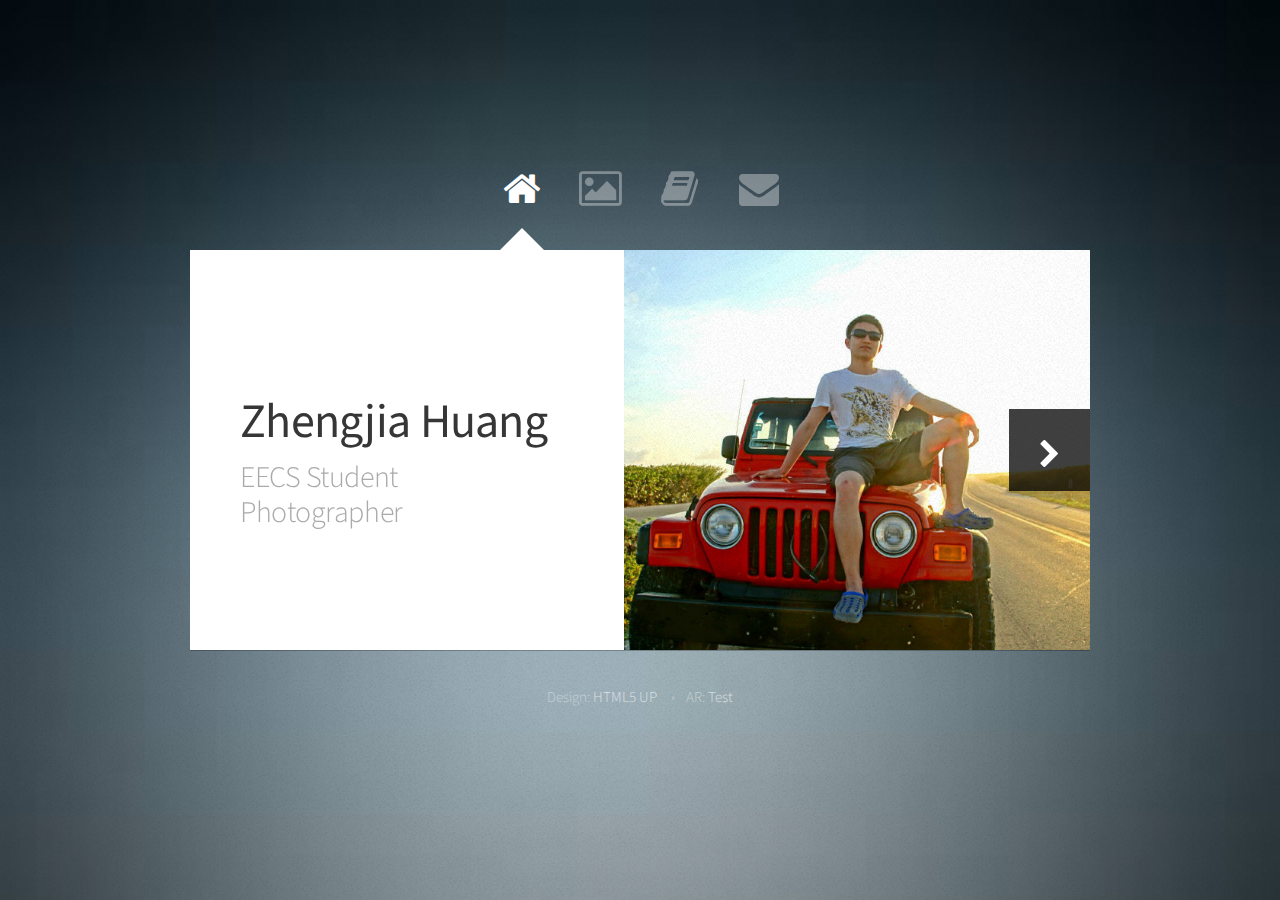
<file: index.html>
<!DOCTYPE HTML>
<!--
	Astral by HTML5 UP
	html5up.net | @n33co
	Free for personal and commercial use under the CCA 3.0 license (html5up.net/license)
-->
<html>
	<head>
		<title>Zhengjia's Website</title>
		<meta charset="utf-8" />
		<meta name="viewport" content="width=device-width, initial-scale=1" />
		<!--[if lte IE 8]><script src="assets/js/ie/html5shiv.js"></script><![endif]-->
		<link rel="stylesheet" href="assets/css/main.css" />
		<noscript><link rel="stylesheet" href="assets/css/noscript.css" /></noscript>
		<!--[if lte IE 8]><link rel="stylesheet" href="assets/css/ie8.css" /><![endif]-->
	</head>
	<body>
		<!-- Wrapper-->
			<div id="wrapper">

				<!-- Nav -->
					<nav id="nav">
						<a href="#me" class="icon fa-home active"><span>Me</span></a>
						<a href="#photography" class="icon fa-photo"><span>Photography</span></a>
						<a href="#research" class="icon fa-book"><span>Research</span></a>
						<a href="#contact" class="icon fa-envelope"><span>Contact</span></a>
					</nav>

				<!-- Main -->
					<div id="main">

						<!-- Me -->
							<article id="me" class="panel">
								<header>
									<h1>Zhengjia Huang</h1>
									<p>EECS Student 
										<br> 
										Photographer </p>
								</header>
								<a href="#photography" class="jumplink pic">
									<span class="arrow icon fa-chevron-right"><span>See my photos</span></span>
									<img src="images/me.jpg" alt="" />
								</a>
							</article>

						<!-- Photograph -->
							<article id="photography" class="panel">
								<header>
									<h2>My photos</h2>
								</header>
								<p>
									I love photography. Here are some selected works of mine.
								</p>
								<section>
									<div class="row">

										<div class="4u 12u$(mobile)">
											<a href="#" class="image fit"><img src="images/photography/pic01.jpg" alt=""></a>
										</div>
										<div class="4u 12u$(mobile)">
											<a href="#" class="image fit"><img src="images/photography/pic02.jpg" alt=""></a>
										</div>
										<div class="4u$ 12u$(mobile)">
											<a href="#" class="image fit"><img src="images/photography/pic03.jpg" alt=""></a>
										</div>
										<div class="4u 12u$(mobile)">
											<a href="#" class="image fit"><img src="images/photography/pic04.jpg" alt=""></a>
										</div>
										<div class="4u 12u$(mobile)">
											<a href="#" class="image fit"><img src="images/photography/pic05.jpeg" alt=""></a>
										</div>
										<div class="4u$ 12u$(mobile)">
											<a href="#" class="image fit"><img src="images/photography/pic06.jpeg" alt=""></a>
										</div>
										<div class="4u 12u$(mobile)">
											<a href="#" class="image fit"><img src="images/photography/pic07.JPG" alt=""></a>
										</div>
										<div class="4u 12u$(mobile)">
											<a href="#" class="image fit"><img src="images/photography/pic08.jpeg" alt=""></a>
										</div>
										<div class="4u$ 12u$(mobile)">
											<a href="#" class="image fit"><img src="images/photography/pic09.jpg" alt=""></a>
										</div>
										<div class="4u 12u$(mobile)">
											<a href="#" class="image fit"><img src="images/photography/pic10.jpg" alt=""></a>
										</div>
										<div class="4u 12u$(mobile)">
											<a href="#" class="image fit"><img src="images/photography/pic11.JPG" alt=""></a>
										</div>
										<div class="4u$ 12u$(mobile)">
											<a href="#" class="image fit"><img src="images/photography/pic12.jpeg" alt=""></a>
										</div>
										<div class="4u 12u$(mobile)">
											<a href="#" class="image fit"><img src="images/photography/pic13.jpg" alt=""></a>
										</div>
										<div class="4u 12u$(mobile)">
											<a href="#" class="image fit"><img src="images/photography/pic14.jpg" alt=""></a>
										</div>
										<div class="4u$ 12u$(mobile)">
											<a href="#" class="image fit"><img src="images/photography/pic15.jpg" alt=""></a>
										</div>
										<div class="4u 12u$(mobile)">
											<a href="#" class="image fit"><img src="images/photography/pic16.jpg" alt=""></a>
										</div>
										<div class="4u 12u$(mobile)">
											<a href="#" class="image fit"><img src="images/photography/pic17.jpeg" alt=""></a>
										</div>
										<div class="4u$ 12u$(mobile)">
											<a href="#" class="image fit"><img src="images/photography/pic18.jpg" alt=""></a>
										</div>
											<div class="4u 12u$(mobile)">
											<a href="#" class="image fit"><img src="images/photography/pic19.jpg" alt=""></a>
										</div>
										<div class="4u 12u$(mobile)">
											<a href="#" class="image fit"><img src="images/photography/pic20.jpg" alt=""></a>
										</div>
										<div class="4u$ 12u$(mobile)">
											<a href="#" class="image fit"><img src="images/photography/pic21.JPG" alt=""></a>
										</div>

									</div>
								</section>
							</article>

						<!-- Research -->
							<article id="research" class="panel">
								<header>
									<h2>Publication</h2>
								</header>

									<style type="text/css">a {text-decoration: none}</style>

									<div class="publication">
										<div class="paperText">
											<a href="papers/FastSound-NIPS.pdf"> <h4> Shape and Material from Sound </h4> </a>
											<a> Zhoutong Zhang, Qiujia Li, Zhengjia Huang, Jiajun Wu, Joshua B. Tenenbaum, and William T. Freeman </a>

										</div>
									</div>

									<div class="publication">
										<a href="papers/Sound-ICCV.pdf"> <h4> Generative Modeling of Audible Shapes for Object Perception </h4> </a>
										<a> Zhoutong Zhang*, Jiajun Wu*, Qiujia Li, Zhengjia Huang, James Traer, Josh H. McDermott, Joshua B. Tenenbaum, and William T. Freeman </a>
									</div>
								

							</article>

							<article id="contact" class="panel">
								<header>
									<h2>My contact</h2>
								</header>
								<p> Email: zhengjih@andrew.cmu.edu </p>
							</article>

					</div>

				<!-- Footer -->
					<div id="footer">
						<ul class="copyright">
							<!-- <li>&copy; Untitled.</li> --><li>Design: <a href="http://html5up.net">HTML5 UP</a></li>
							<li>AR: <a href="ar.html">Test</a></li>
						</ul>
					</div>

			</div>

		<!-- Scripts -->
			<script src="assets/js/jquery.min.js"></script>
			<script src="assets/js/skel.min.js"></script>
			<script src="assets/js/skel-viewport.min.js"></script>
			<script src="assets/js/util.js"></script>
			<!--[if lte IE 8]><script src="assets/js/ie/respond.min.js"></script><![endif]-->
			<script src="assets/js/main.js"></script>

	</body>
</html>
</file>
<file: assets/css/noscript.css>
/*
	Astral by HTML5 UP
	html5up.net | @n33co
	Free for personal and commercial use under the CCA 3.0 license (html5up.net/license)
*/

/* Wrapper */

	#wrapper {
		opacity: 1.0;
	}

/* Nav */

	#nav {
		margin-top: 4em;
	}

		#nav a {
			opacity: 1.0;
		}

			#nav a:before, #nav a:after {
				display: none;
			}

			#nav a span {
				top: 0;
				opacity: 1.0;
			}

				#nav a span:after {
					display: none;
				}

/* Panels */

	#main {
		background: none;
		box-shadow: none;
	}

	.panel {
		position: relative;
		background: #ffffff;
		box-shadow: 0px 1px 0px 0px rgba(0, 0, 0, 0.25);
	}
</file>
<file: assets/css/ie8.css>
/*
	Astral by HTML5 UP
	html5up.net | @n33co
	Free for personal and commercial use under the CCA 3.0 license (html5up.net/license)
*/

/* Basic */

	body {
		background-image: url("images/bg.jpg");
		background-size: cover;
		-ms-behavior: url("assets/js/ie/backgroundsize.min.htc");
	}

/* Section/Article */

	section > .last-child, section.last-child, article > .last-child, article.last-child {
		margin-bottom: 0;
	}

/* Nav */

	#nav a span {
		display: none !important;
	}

	#nav a:before {
		font-size: 1.75em;
	}
</file>
<file: assets/css/main.css>
@import url("http://fonts.googleapis.com/css?family=Source+Sans+Pro:300,400,300italic,400italic");
@import url("font-awesome.min.css");

/*
	Astral by HTML5 UP
	html5up.net | @n33co
	Free for personal and commercial use under the CCA 3.0 license (html5up.net/license)
*/

/* Reset */

	html, body, div, span, applet, object, iframe, h1, h2, h3, h4, h5, h6, p, blockquote, pre, a, abbr, acronym, address, big, cite, code, del, dfn, em, img, ins, kbd, q, s, samp, small, strike, strong, sub, sup, tt, var, b, u, i, center, dl, dt, dd, ol, ul, li, fieldset, form, label, legend, table, caption, tbody, tfoot, thead, tr, th, td, article, aside, canvas, details, embed, figure, figcaption, footer, header, hgroup, menu, nav, output, ruby, section, summary, time, mark, audio, video {
		margin: 0;
		padding: 0;
		border: 0;
		font-size: 100%;
		font: inherit;
		vertical-align: baseline;
	}

	article, aside, details, figcaption, figure, footer, header, hgroup, menu, nav, section {
		display: block;
	}

	body {
		line-height: 1;
	}

	ol, ul {
		list-style: none;
	}

	blockquote, q {
		quotes: none;
	}

	blockquote:before, blockquote:after, q:before, q:after {
		content: '';
		content: none;
	}

	table {
		border-collapse: collapse;
		border-spacing: 0;
	}

	body {
		-webkit-text-size-adjust: none;
	}

/* Box Model */

	*, *:before, *:after {
		-moz-box-sizing: border-box;
		-webkit-box-sizing: border-box;
		box-sizing: border-box;
	}

/* Grid */

	.row {
		border-bottom: solid 1px transparent;
		-moz-box-sizing: border-box;
		-webkit-box-sizing: border-box;
		box-sizing: border-box;
	}

	.row > * {
		float: left;
		-moz-box-sizing: border-box;
		-webkit-box-sizing: border-box;
		box-sizing: border-box;
	}

	.row:after, .row:before {
		content: '';
		display: block;
		clear: both;
		height: 0;
	}

	.row.uniform > * > :first-child {
		margin-top: 0;
	}

	.row.uniform > * > :last-child {
		margin-bottom: 0;
	}

	.row.\30 \25 > * {
		padding: 0 0 0 0px;
	}

	.row.\30 \25 {
		margin: 0 0 -1px 0px;
	}

	.row.uniform.\30 \25 > * {
		padding: 0px 0 0 0px;
	}

	.row.uniform.\30 \25 {
		margin: 0px 0 -1px 0px;
	}

	.row > * {
		padding: 0 0 0 40px;
	}

	.row {
		margin: 0 0 -1px -40px;
	}

	.row.uniform > * {
		padding: 40px 0 0 40px;
	}

	.row.uniform {
		margin: -40px 0 -1px -40px;
	}

	.row.\32 00\25 > * {
		padding: 0 0 0 80px;
	}

	.row.\32 00\25 {
		margin: 0 0 -1px -80px;
	}

	.row.uniform.\32 00\25 > * {
		padding: 80px 0 0 80px;
	}

	.row.uniform.\32 00\25 {
		margin: -80px 0 -1px -80px;
	}

	.row.\31 50\25 > * {
		padding: 0 0 0 60px;
	}

	.row.\31 50\25 {
		margin: 0 0 -1px -60px;
	}

	.row.uniform.\31 50\25 > * {
		padding: 60px 0 0 60px;
	}

	.row.uniform.\31 50\25 {
		margin: -60px 0 -1px -60px;
	}

	.row.\35 0\25 > * {
		padding: 0 0 0 20px;
	}

	.row.\35 0\25 {
		margin: 0 0 -1px -20px;
	}

	.row.uniform.\35 0\25 > * {
		padding: 20px 0 0 20px;
	}

	.row.uniform.\35 0\25 {
		margin: -20px 0 -1px -20px;
	}

	.row.\32 5\25 > * {
		padding: 0 0 0 10px;
	}

	.row.\32 5\25 {
		margin: 0 0 -1px -10px;
	}

	.row.uniform.\32 5\25 > * {
		padding: 10px 0 0 10px;
	}

	.row.uniform.\32 5\25 {
		margin: -10px 0 -1px -10px;
	}

	.\31 2u, .\31 2u\24 {
		width: 100%;
		clear: none;
		margin-left: 0;
	}

	.\31 1u, .\31 1u\24 {
		width: 91.6666666667%;
		clear: none;
		margin-left: 0;
	}

	.\31 0u, .\31 0u\24 {
		width: 83.3333333333%;
		clear: none;
		margin-left: 0;
	}

	.\39 u, .\39 u\24 {
		width: 75%;
		clear: none;
		margin-left: 0;
	}

	.\38 u, .\38 u\24 {
		width: 66.6666666667%;
		clear: none;
		margin-left: 0;
	}

	.\37 u, .\37 u\24 {
		width: 58.3333333333%;
		clear: none;
		margin-left: 0;
	}

	.\36 u, .\36 u\24 {
		width: 50%;
		clear: none;
		margin-left: 0;
	}

	.\35 u, .\35 u\24 {
		width: 41.6666666667%;
		clear: none;
		margin-left: 0;
	}

	.\34 u, .\34 u\24 {
		width: 33.3333333333%;
		clear: none;
		margin-left: 0;
	}

	.\33 u, .\33 u\24 {
		width: 25%;
		clear: none;
		margin-left: 0;
	}

	.\32 u, .\32 u\24 {
		width: 16.6666666667%;
		clear: none;
		margin-left: 0;
	}

	.\31 u, .\31 u\24 {
		width: 8.3333333333%;
		clear: none;
		margin-left: 0;
	}

	.\31 2u\24 + *,
	.\31 1u\24 + *,
	.\31 0u\24 + *,
	.\39 u\24 + *,
	.\38 u\24 + *,
	.\37 u\24 + *,
	.\36 u\24 + *,
	.\35 u\24 + *,
	.\34 u\24 + *,
	.\33 u\24 + *,
	.\32 u\24 + *,
	.\31 u\24 + * {
		clear: left;
	}

	.\-11u {
		margin-left: 91.66667%;
	}

	.\-10u {
		margin-left: 83.33333%;
	}

	.\-9u {
		margin-left: 75%;
	}

	.\-8u {
		margin-left: 66.66667%;
	}

	.\-7u {
		margin-left: 58.33333%;
	}

	.\-6u {
		margin-left: 50%;
	}

	.\-5u {
		margin-left: 41.66667%;
	}

	.\-4u {
		margin-left: 33.33333%;
	}

	.\-3u {
		margin-left: 25%;
	}

	.\-2u {
		margin-left: 16.66667%;
	}

	.\-1u {
		margin-left: 8.33333%;
	}

	@media screen and (min-width: 737px) {

		.row > * {
			padding: 25px 0 0 25px;
		}

		.row {
			margin: -25px 0 -1px -25px;
		}

		.row.uniform > * {
			padding: 25px 0 0 25px;
		}

		.row.uniform {
			margin: -25px 0 -1px -25px;
		}

		.row.\32 00\25 > * {
			padding: 50px 0 0 50px;
		}

		.row.\32 00\25 {
			margin: -50px 0 -1px -50px;
		}

		.row.uniform.\32 00\25 > * {
			padding: 50px 0 0 50px;
		}

		.row.uniform.\32 00\25 {
			margin: -50px 0 -1px -50px;
		}

		.row.\31 50\25 > * {
			padding: 37.5px 0 0 37.5px;
		}

		.row.\31 50\25 {
			margin: -37.5px 0 -1px -37.5px;
		}

		.row.uniform.\31 50\25 > * {
			padding: 37.5px 0 0 37.5px;
		}

		.row.uniform.\31 50\25 {
			margin: -37.5px 0 -1px -37.5px;
		}

		.row.\35 0\25 > * {
			padding: 12.5px 0 0 12.5px;
		}

		.row.\35 0\25 {
			margin: -12.5px 0 -1px -12.5px;
		}

		.row.uniform.\35 0\25 > * {
			padding: 12.5px 0 0 12.5px;
		}

		.row.uniform.\35 0\25 {
			margin: -12.5px 0 -1px -12.5px;
		}

		.row.\32 5\25 > * {
			padding: 6.25px 0 0 6.25px;
		}

		.row.\32 5\25 {
			margin: -6.25px 0 -1px -6.25px;
		}

		.row.uniform.\32 5\25 > * {
			padding: 6.25px 0 0 6.25px;
		}

		.row.uniform.\32 5\25 {
			margin: -6.25px 0 -1px -6.25px;
		}

		.\31 2u\28desktop\29, .\31 2u\24\28desktop\29 {
			width: 100%;
			clear: none;
			margin-left: 0;
		}

		.\31 1u\28desktop\29, .\31 1u\24\28desktop\29 {
			width: 91.6666666667%;
			clear: none;
			margin-left: 0;
		}

		.\31 0u\28desktop\29, .\31 0u\24\28desktop\29 {
			width: 83.3333333333%;
			clear: none;
			margin-left: 0;
		}

		.\39 u\28desktop\29, .\39 u\24\28desktop\29 {
			width: 75%;
			clear: none;
			margin-left: 0;
		}

		.\38 u\28desktop\29, .\38 u\24\28desktop\29 {
			width: 66.6666666667%;
			clear: none;
			margin-left: 0;
		}

		.\37 u\28desktop\29, .\37 u\24\28desktop\29 {
			width: 58.3333333333%;
			clear: none;
			margin-left: 0;
		}

		.\36 u\28desktop\29, .\36 u\24\28desktop\29 {
			width: 50%;
			clear: none;
			margin-left: 0;
		}

		.\35 u\28desktop\29, .\35 u\24\28desktop\29 {
			width: 41.6666666667%;
			clear: none;
			margin-left: 0;
		}

		.\34 u\28desktop\29, .\34 u\24\28desktop\29 {
			width: 33.3333333333%;
			clear: none;
			margin-left: 0;
		}

		.\33 u\28desktop\29, .\33 u\24\28desktop\29 {
			width: 25%;
			clear: none;
			margin-left: 0;
		}

		.\32 u\28desktop\29, .\32 u\24\28desktop\29 {
			width: 16.6666666667%;
			clear: none;
			margin-left: 0;
		}

		.\31 u\28desktop\29, .\31 u\24\28desktop\29 {
			width: 8.3333333333%;
			clear: none;
			margin-left: 0;
		}

		.\31 2u\24\28desktop\29 + *,
		.\31 1u\24\28desktop\29 + *,
		.\31 0u\24\28desktop\29 + *,
		.\39 u\24\28desktop\29 + *,
		.\38 u\24\28desktop\29 + *,
		.\37 u\24\28desktop\29 + *,
		.\36 u\24\28desktop\29 + *,
		.\35 u\24\28desktop\29 + *,
		.\34 u\24\28desktop\29 + *,
		.\33 u\24\28desktop\29 + *,
		.\32 u\24\28desktop\29 + *,
		.\31 u\24\28desktop\29 + * {
			clear: left;
		}

		.\-11u\28desktop\29 {
			margin-left: 91.66667%;
		}

		.\-10u\28desktop\29 {
			margin-left: 83.33333%;
		}

		.\-9u\28desktop\29 {
			margin-left: 75%;
		}

		.\-8u\28desktop\29 {
			margin-left: 66.66667%;
		}

		.\-7u\28desktop\29 {
			margin-left: 58.33333%;
		}

		.\-6u\28desktop\29 {
			margin-left: 50%;
		}

		.\-5u\28desktop\29 {
			margin-left: 41.66667%;
		}

		.\-4u\28desktop\29 {
			margin-left: 33.33333%;
		}

		.\-3u\28desktop\29 {
			margin-left: 25%;
		}

		.\-2u\28desktop\29 {
			margin-left: 16.66667%;
		}

		.\-1u\28desktop\29 {
			margin-left: 8.33333%;
		}

	}

	@media screen and (max-width: 736px) {

		.row > * {
			padding: 15px 0 0 15px;
		}

		.row {
			margin: -15px 0 -1px -15px;
		}

		.row.uniform > * {
			padding: 15px 0 0 15px;
		}

		.row.uniform {
			margin: -15px 0 -1px -15px;
		}

		.row.\32 00\25 > * {
			padding: 30px 0 0 30px;
		}

		.row.\32 00\25 {
			margin: -30px 0 -1px -30px;
		}

		.row.uniform.\32 00\25 > * {
			padding: 30px 0 0 30px;
		}

		.row.uniform.\32 00\25 {
			margin: -30px 0 -1px -30px;
		}

		.row.\31 50\25 > * {
			padding: 22.5px 0 0 22.5px;
		}

		.row.\31 50\25 {
			margin: -22.5px 0 -1px -22.5px;
		}

		.row.uniform.\31 50\25 > * {
			padding: 22.5px 0 0 22.5px;
		}

		.row.uniform.\31 50\25 {
			margin: -22.5px 0 -1px -22.5px;
		}

		.row.\35 0\25 > * {
			padding: 7.5px 0 0 7.5px;
		}

		.row.\35 0\25 {
			margin: -7.5px 0 -1px -7.5px;
		}

		.row.uniform.\35 0\25 > * {
			padding: 7.5px 0 0 7.5px;
		}

		.row.uniform.\35 0\25 {
			margin: -7.5px 0 -1px -7.5px;
		}

		.row.\32 5\25 > * {
			padding: 3.75px 0 0 3.75px;
		}

		.row.\32 5\25 {
			margin: -3.75px 0 -1px -3.75px;
		}

		.row.uniform.\32 5\25 > * {
			padding: 3.75px 0 0 3.75px;
		}

		.row.uniform.\32 5\25 {
			margin: -3.75px 0 -1px -3.75px;
		}

		.\31 2u\28mobile\29, .\31 2u\24\28mobile\29 {
			width: 100%;
			clear: none;
			margin-left: 0;
		}

		.\31 1u\28mobile\29, .\31 1u\24\28mobile\29 {
			width: 91.6666666667%;
			clear: none;
			margin-left: 0;
		}

		.\31 0u\28mobile\29, .\31 0u\24\28mobile\29 {
			width: 83.3333333333%;
			clear: none;
			margin-left: 0;
		}

		.\39 u\28mobile\29, .\39 u\24\28mobile\29 {
			width: 75%;
			clear: none;
			margin-left: 0;
		}

		.\38 u\28mobile\29, .\38 u\24\28mobile\29 {
			width: 66.6666666667%;
			clear: none;
			margin-left: 0;
		}

		.\37 u\28mobile\29, .\37 u\24\28mobile\29 {
			width: 58.3333333333%;
			clear: none;
			margin-left: 0;
		}

		.\36 u\28mobile\29, .\36 u\24\28mobile\29 {
			width: 50%;
			clear: none;
			margin-left: 0;
		}

		.\35 u\28mobile\29, .\35 u\24\28mobile\29 {
			width: 41.6666666667%;
			clear: none;
			margin-left: 0;
		}

		.\34 u\28mobile\29, .\34 u\24\28mobile\29 {
			width: 33.3333333333%;
			clear: none;
			margin-left: 0;
		}

		.\33 u\28mobile\29, .\33 u\24\28mobile\29 {
			width: 25%;
			clear: none;
			margin-left: 0;
		}

		.\32 u\28mobile\29, .\32 u\24\28mobile\29 {
			width: 16.6666666667%;
			clear: none;
			margin-left: 0;
		}

		.\31 u\28mobile\29, .\31 u\24\28mobile\29 {
			width: 8.3333333333%;
			clear: none;
			margin-left: 0;
		}

		.\31 2u\24\28mobile\29 + *,
		.\31 1u\24\28mobile\29 + *,
		.\31 0u\24\28mobile\29 + *,
		.\39 u\24\28mobile\29 + *,
		.\38 u\24\28mobile\29 + *,
		.\37 u\24\28mobile\29 + *,
		.\36 u\24\28mobile\29 + *,
		.\35 u\24\28mobile\29 + *,
		.\34 u\24\28mobile\29 + *,
		.\33 u\24\28mobile\29 + *,
		.\32 u\24\28mobile\29 + *,
		.\31 u\24\28mobile\29 + * {
			clear: left;
		}

		.\-11u\28mobile\29 {
			margin-left: 91.66667%;
		}

		.\-10u\28mobile\29 {
			margin-left: 83.33333%;
		}

		.\-9u\28mobile\29 {
			margin-left: 75%;
		}

		.\-8u\28mobile\29 {
			margin-left: 66.66667%;
		}

		.\-7u\28mobile\29 {
			margin-left: 58.33333%;
		}

		.\-6u\28mobile\29 {
			margin-left: 50%;
		}

		.\-5u\28mobile\29 {
			margin-left: 41.66667%;
		}

		.\-4u\28mobile\29 {
			margin-left: 33.33333%;
		}

		.\-3u\28mobile\29 {
			margin-left: 25%;
		}

		.\-2u\28mobile\29 {
			margin-left: 16.66667%;
		}

		.\-1u\28mobile\29 {
			margin-left: 8.33333%;
		}

	}

/* Basic */

	body {
		background-image: url("images/overlay.png"), url("images/bg.jpg");
		background-repeat: repeat, no-repeat;
		display: inline-block;
		background-size: auto , 100% 100%;
		font-family: 'Source Sans Pro', sans-serif;
		font-weight: 300;
		color: #777777;
	}

		body.is-loading *, body.is-loading *:before, body.is-loading *:after {
			-moz-transition: none !important;
			-webkit-transition: none !important;
			-ms-transition: none !important;
			transition: none !important;
			-moz-animation: none !important;
			-webkit-animation: none !important;
			-ms-animation: none !important;
			animation: none !important;
		}

	input, textarea, select {
		font-family: 'Source Sans Pro', sans-serif;
		font-weight: 300;
		color: #777777;
	}

	strong, b, h1, h2, h3, h4, h5, h6 {
		font-weight: 400;
		color: #363636;
	}

	blockquote {
		border-left: solid 0.5em #ddd;
		padding: 1em 0 1em 2em;
		font-style: italic;
	}

	em, i {
		font-style: italic;
	}

	hr {
		border: 0;
		border-top: solid 1px #ddd;
		padding: 1.5em 0 0 0;
		margin: 1.75em 0 0 0;
	}

	sub {
		position: relative;
		top: 0.5em;
		font-size: 0.8em;
	}

	sup {
		position: relative;
		top: -0.5em;
		font-size: 0.8em;
	}

	br.clear {
		clear: both;
	}

	p, ul, ol, dl, table, blockquote, form {
		margin-bottom: 2em;
	}

/* Table */

	table {
		width: 100%;
	}

		table.default tbody tr {
			border-bottom: solid 1px #f4f4f4;
		}

		table.default td {
			padding: 0.5em 1em 0.5em 1em;
		}

		table.default th {
			text-align: left;
			font-weight: 400;
			padding: 0.5em 1em 0.5em 1em;
		}

		table.default thead {
			border-bottom: solid 2px #f4f4f4;
		}

/* Form */

	form label {
		display: block;
		font-weight: 400;
		color: #363636;
		margin: 0 0 1em 0;
	}

	form input[type="text"],
	form input[type="email"],
	form input[type="password"],
	form select,
	form textarea {
		-webkit-appearance: none;
		border: 0;
		background: #f4f4f4;
		padding: 0.75em;
		width: 100%;
		-moz-transition: background-color .25s ease-in-out;
		-webkit-transition: background-color .25s ease-in-out;
		-ms-transition: background-color .25s ease-in-out;
		transition: background-color .25s ease-in-out;
	}

		form input[type="text"]:focus,
		form input[type="email"]:focus,
		form input[type="password"]:focus,
		form select:focus,
		form textarea:focus {
			background: #f8f8f8;
		}

	form input[type="text"],
	form input[type="email"],
	form input[type="password"],
	form select {
		line-height: 1.35em;
	}

	form ::-webkit-input-placeholder {
		color: #999;
	}

	form :-moz-placeholder {
		color: #999;
	}

	form ::-moz-placeholder {
		color: #999;
	}

	form :-ms-input-placeholder {
		color: #999;
	}

/* Section/Article */

	section, article {
		margin-bottom: 3em;
	}

		section > :last-child, section:last-child, article > :last-child, article:last-child {
			margin-bottom: 0;
		}

	header > p {
		color: #aaa;
	}

/* Image */

	.image {
		display: inline-block;
	}

		.image img {
			display: block;
			width: 100%;
		}

		.image.fit {
			display: block;
			width: 100%;
		}

		.image.featured {
			display: block;
			width: 100%;
			margin: 0 0 2em 0;
		}

		.image.left {
			float: left;
			margin: 0 2em 2em 0;
		}

		.image.centered {
			display: block;
			margin: 0 0 2em 0;
		}

			.image.centered img {
				margin: 0 auto;
				width: auto;
			}

/* Customize */
	.publication {
		display: inline-block;
	    padding-bottom: 20px;
	}

/*	.paperImg {
		display: inline-block;
	    zoom: 0.1;
	    text-align: justify;
	    margin-left: auto;
	    margin-right: auto;
	    vertical-align: middle;
	}

	.paperText {
		display: inline-block;
		text-align: justify;
	    margin-left: auto;
	    margin-right: auto;
	    vertical-align: middle;
	}*/



/* Button */

	input[type="button"],
	input[type="submit"],
	input[type="reset"],
	button,
	.button {
		-webkit-appearance: none;
		display: inline-block;
		background-color: #222222;
		color: #ffffff;
		border: 0;
		cursor: pointer;
		outline: 0;
		-moz-transition: background-color .25s ease-in-out;
		-webkit-transition: background-color .25s ease-in-out;
		-ms-transition: background-color .25s ease-in-out;
		transition: background-color .25s ease-in-out;
	}

		input[type="button"]:hover,
		input[type="submit"]:hover,
		input[type="reset"]:hover,
		button:hover,
		.button:hover {
			background-color: #333333;
		}

		input[type="button"]:active,
		input[type="submit"]:active,
		input[type="reset"]:active,
		button:active,
		.button:active {
			background-color: #444444;
		}

		input[type="button"].alt,
		input[type="submit"].alt,
		input[type="reset"].alt,
		button.alt,
		.button.alt {
			background-color: #777777;
		}

			input[type="button"].alt:hover,
			input[type="submit"].alt:hover,
			input[type="reset"].alt:hover,
			button.alt:hover,
			.button.alt:hover {
				background-color: #888888;
			}

			input[type="button"].alt:active,
			input[type="submit"].alt:active,
			input[type="reset"].alt:active,
			button.alt:active,
			.button.alt:active {
				background-color: #999999;
			}

/* List */

	ul.default {
		list-style: disc;
		padding-left: 1em;
	}

		ul.default li {
			padding-left: 0.5em;
		}

	ul.actions li {
		display: inline-block;
		margin-left: 0.5em;
	}

		ul.actions li:first-child {
			margin-left: 0;
		}

	ol.default {
		list-style: decimal;
		padding-left: 1.25em;
	}

		ol.default li {
			padding-left: 0.25em;
		}

/* Icons */

	.icon {
		position: relative;
		text-decoration: none;
	}

		.icon:before {
			-moz-osx-font-smoothing: grayscale;
			-webkit-font-smoothing: antialiased;
			font-family: FontAwesome;
			font-style: normal;
			font-weight: normal;
			text-transform: none !important;
		}

		.icon > .label {
			display: none;
		}

/* Nav */

	#nav a {
		position: relative;
		display: inline-block;
		color: #ffffff;
		width: 1em;
		height: 1em;
		line-height: 0.9em;
	}

		#nav a.icon:before {
			padding-right: 0;
		}

/* Panels */

	#main {
		position: relative;
		overflow: hidden;
	}

	.panel {
		position: relative;
	}

/* Me */

	#me .pic {
		position: relative;
		display: block;
	}

		#me .pic:before {
			content: '';
			position: absolute;
			top: 0;
			left: 0;
			background: url("images/overlay.png");
			width: 100%;
			height: 100%;
			z-index: 1;
		}

/* Footer */

	#footer {
		color: #ccc;
		color: rgba(255, 255, 255, 0.45);
	}

		#footer a {
			color: #ddd;
			color: rgba(255, 255, 255, 0.65);
			-moz-transition: color .25s ease-in-out;
			-webkit-transition: color .25s ease-in-out;
			-ms-transition: color .25s ease-in-out;
			transition: color .25s ease-in-out;
		}

			#footer a:hover {
				color: white;
			}

		#footer .copyright li {
			display: inline-block;
		}

			#footer .copyright li:before {
				display: inline;
				content: '\2022';
				opacity: 0.5;
				padding: 0 0.75em 0 0.75em;
			}

			#footer .copyright li:first-child:before {
				display: none;
			}

/* Desktop */

	@media screen and (min-width: 737px) {

		/* Basic */

			html {
				min-width: 100%;
				min-height: 100%;
			}

			body {
				width: 100%;
				min-width: 1000px;
				min-height: 100%;
				overflow-y: scroll;
				background-attachment: fixed;
				font-size: 14pt;
				line-height: 1.75em;
			}

			input, textarea, select {
				font-size: 14pt;
				line-height: 1.75em;
			}

			h1 {
				font-size: 2.4em;
				letter-spacing: -0.015em;
			}

			h2 {
				font-size: 1.8em;
				letter-spacing: -0.015em;
			}

			h3, h4, h5, h6 {
				font-size: 1.25em;
				letter-spacing: -0.015em;
			}

		/* Section/Article */

			header {
				margin: 0 0 1.5em 0;
			}

				header > p {
					margin: 0.5em 0 0 0;
				}

		/* Button */

			input[type="button"],
			input[type="submit"],
			input[type="reset"],
			button,
			.button {
				padding: 0.7em 1.5em 0.7em 1.5em;
			}

				input[type="button"].small,
				input[type="submit"].small,
				input[type="reset"].small,
				button.small,
				.button.small {
					font-size: 0.75em;
				}

				input[type="button"].big,
				input[type="submit"].big,
				input[type="reset"].big,
				button.big,
				.button.big {
					font-size: 1.25em;
					padding: 0.5em 1.25em 0.5em 1.25em;
				}

				input[type="button"].huge,
				input[type="submit"].huge,
				input[type="reset"].huge,
				button.huge,
				.button.huge {
					font-size: 1.5em;
					padding: 0.5em 1.25em 0.5em 1.25em;
				}

		/* Wrapper */

			#wrapper {
				width: 45em;
				margin: 0 auto;
				opacity: 0.00001;
			}

				#wrapper.tall {
					padding-bottom: 6em;
				}

		/* Nav */

			#nav {
				text-align: center;
				height: 4.25em;
				cursor: default;
			}

				#nav a {
					font-size: 2.5em;
					margin: 0 0.25em 0 0.25em;
					opacity: 0.35;
					outline: 0;
					-moz-transition: opacity .25s ease-in-out;
					-webkit-transition: opacity .25s ease-in-out;
					-ms-transition: opacity .25s ease-in-out;
					transition: opacity .25s ease-in-out;
				}

					#nav a:before {
						font-size: 0.8em;
					}

					#nav a:after {
						content: '';
						display: block;
						position: absolute;
						left: 50%;
						bottom: -0.75em;
						margin-left: -0.5em;
						border-bottom: solid 0em #ffffff;
						border-left: solid 0.5em transparent;
						border-right: solid 0.5em transparent;
						-moz-transition: border-bottom-width .25s ease-in-out;
						-webkit-transition: border-bottom-width .25s ease-in-out;
						-ms-transition: border-bottom-width .25s ease-in-out;
						transition: border-bottom-width .25s ease-in-out;
					}

					#nav a span {
						display: block;
						position: absolute;
						background: #222222;
						color: #ffffff;
						top: -2.75em;
						font-size: 0.3em;
						height: 2.25em;
						line-height: 2.25em;
						left: 50%;
						opacity: 0;
						-moz-transition: opacity .25s ease-in-out;
						-webkit-transition: opacity .25s ease-in-out;
						-ms-transition: opacity .25s ease-in-out;
						transition: opacity .25s ease-in-out;
						width: 5.5em;
						margin-left: -2.75em;
					}

						#nav a span:after {
							content: '';
							display: block;
							position: absolute;
							bottom: -0.4em;
							left: 50%;
							margin-left: -0.6em;
							border-top: solid 0.6em #222222;
							border-left: solid 0.6em transparent;
							border-right: solid 0.6em transparent;
						}

					#nav a:hover {
						opacity: 1.0;
					}

						#nav a:hover span {
							opacity: 1.0;
						}

					#nav a.active {
						opacity: 1.0;
					}

						#nav a.active:after {
							border-bottom-width: 0.5em;
						}

		/* Panels */

			#main {
				width: 45em;
				background: #ffffff;
				box-shadow: 0px 1px 0px 0px rgba(0, 0, 0, 0.25);
			}

			.panel {
				padding: 3.5em 2.5em 3.5em 2.5em;
				position: absolute;
				top: 0;
				left: 0;
				width: 45em;
			}

		/* Me */

			#me {
				padding: 0;
				height: 20em;
			}

				#me .pic {
					display: block;
					position: absolute;
					right: -1px;
					top: 0;
					height: 100%;
					text-decoration: none;
				}

					#me .pic img {
						position: relative;
						display: block;
						height: 100%;
					}

					#me .pic .arrow {
						display: block;
						position: absolute;
						right: 0;
						top: 50%;
						margin-top: -1.375em;
						width: 2.75em;
						height: 2.75em;
						background: #000;
						background: rgba(0, 0, 0, 0.75);
						color: #ffffff;
						text-align: center;
						line-height: 2.75em;
						font-size: 1.5em;
						z-index: 1;
						-moz-transition: width .15s ease-in-out, padding-right .15s ease-in-out;
						-webkit-transition: width .15s ease-in-out, padding-right .15s ease-in-out;
						-ms-transition: width .15s ease-in-out, padding-right .15s ease-in-out;
						transition: width .15s ease-in-out, padding-right .15s ease-in-out;
					}

						#me .pic .arrow:before {
							position: relative;
							padding-right: 0;
							top: 0.125em;
						}

						#me .pic .arrow span {
							display: block;
							text-indent: -9999px;
						}

					#me .pic:hover .arrow {
						width: 3em;
						padding-right: 0.25em;
					}

				#me header {
					position: absolute;
					left: 0;
					top: 0;
					width: 100%;
					height: 100%;
					margin-left: 2.5em;
				}

					#me header > h1 {
						position: absolute;
						left: 0;
						bottom: 52.5%;
						margin: 0;
					}

					#me header > p {
						position: absolute;
						left: 0;
						top: 52.5%;
						font-size: 1.5em;
						letter-spacing: -0.015em;
						margin-top: 0;
					}

		/* Footer */

			#footer {
				text-align: center;
				padding: 2em 0 0 0;
				font-size: 0.75em;
			}

	}

/* Mobile */

	@media screen and (max-width: 736px) {

		/* Basic */

			body, input, textarea, select {
				font-size: 11pt;
				line-height: 1.75em;
			}

			h1, h2 {
				font-size: 1.75em;
				letter-spacing: -0.025em;
			}

			h3, h4, h5, h6 {
				font-size: 1.25em;
				letter-spacing: -0.025em;
			}

		/* Section/Article */

			header {
				margin: 0 0 1.5em 0;
			}

				header > p {
					margin: 0.5em 0 0 0;
				}

		/* Table */

			table.style1 {
				overflow-x: scroll;
			}

		/* List */

			ul.actions li {
				display: block;
				margin: 0.5em 0 0 0;
			}

				ul.actions li:first-child {
					margin-top: 0;
				}

		/* Button */

			input[type="button"],
			input[type="submit"],
			input[type="reset"],
			button,
			.button {
				display: block;
				width: 100%;
				padding: 0.75em 0 0.75em 0;
				text-align: center;
			}

		/* Wrapper */

			#wrapper {
				padding: 7px;
			}

		/* Nav */

			#nav {
				text-align: center;
				margin: 6px 0 8px 0;
			}

				#nav a {
					font-size: 2em;
					opacity: 0.5;
					outline: 0;
					width: 1.5em;
					height: 1.5em;
					line-height: 1.35em;
					margin: 0 0.25em 0 0.25em;
				}

					#nav a:active {
						opacity: 1.0;
					}

					#nav a span {
						display: none;
					}

		/* Panels */

			#main {
				background: none;
			}

			.panel {
				padding: 15px 15px 15px 15px;
				margin: 0 0 7px 0;
				background: #ffffff;
				box-shadow: 0px 1px 0px 0px rgba(0, 0, 0, 0.25);
			}

				.panel header {
					padding-top: 1em;
				}

		/* Me */

			#me .pic {
				width: 100%;
			}

				#me .pic img {
					display: block;
					width: 100%;
				}

				#me .pic .arrow {
					display: none;
				}

			#me header {
				text-align: center;
			}

				#me header > h1 {
					font-size: 2.15em;
					letter-spacing: -0.025em;
				}

				#me header > p {
					font-size: 1.25em;
				}

		/* Footer */

			#footer {
				text-align: center;
				padding: 2em 0 0 0;
				font-size: 0.85em;
			}

				#footer .copyright li {
					display: block;
				}

					#footer .copyright li:before {
						display: none;
					}

	}
</file>
